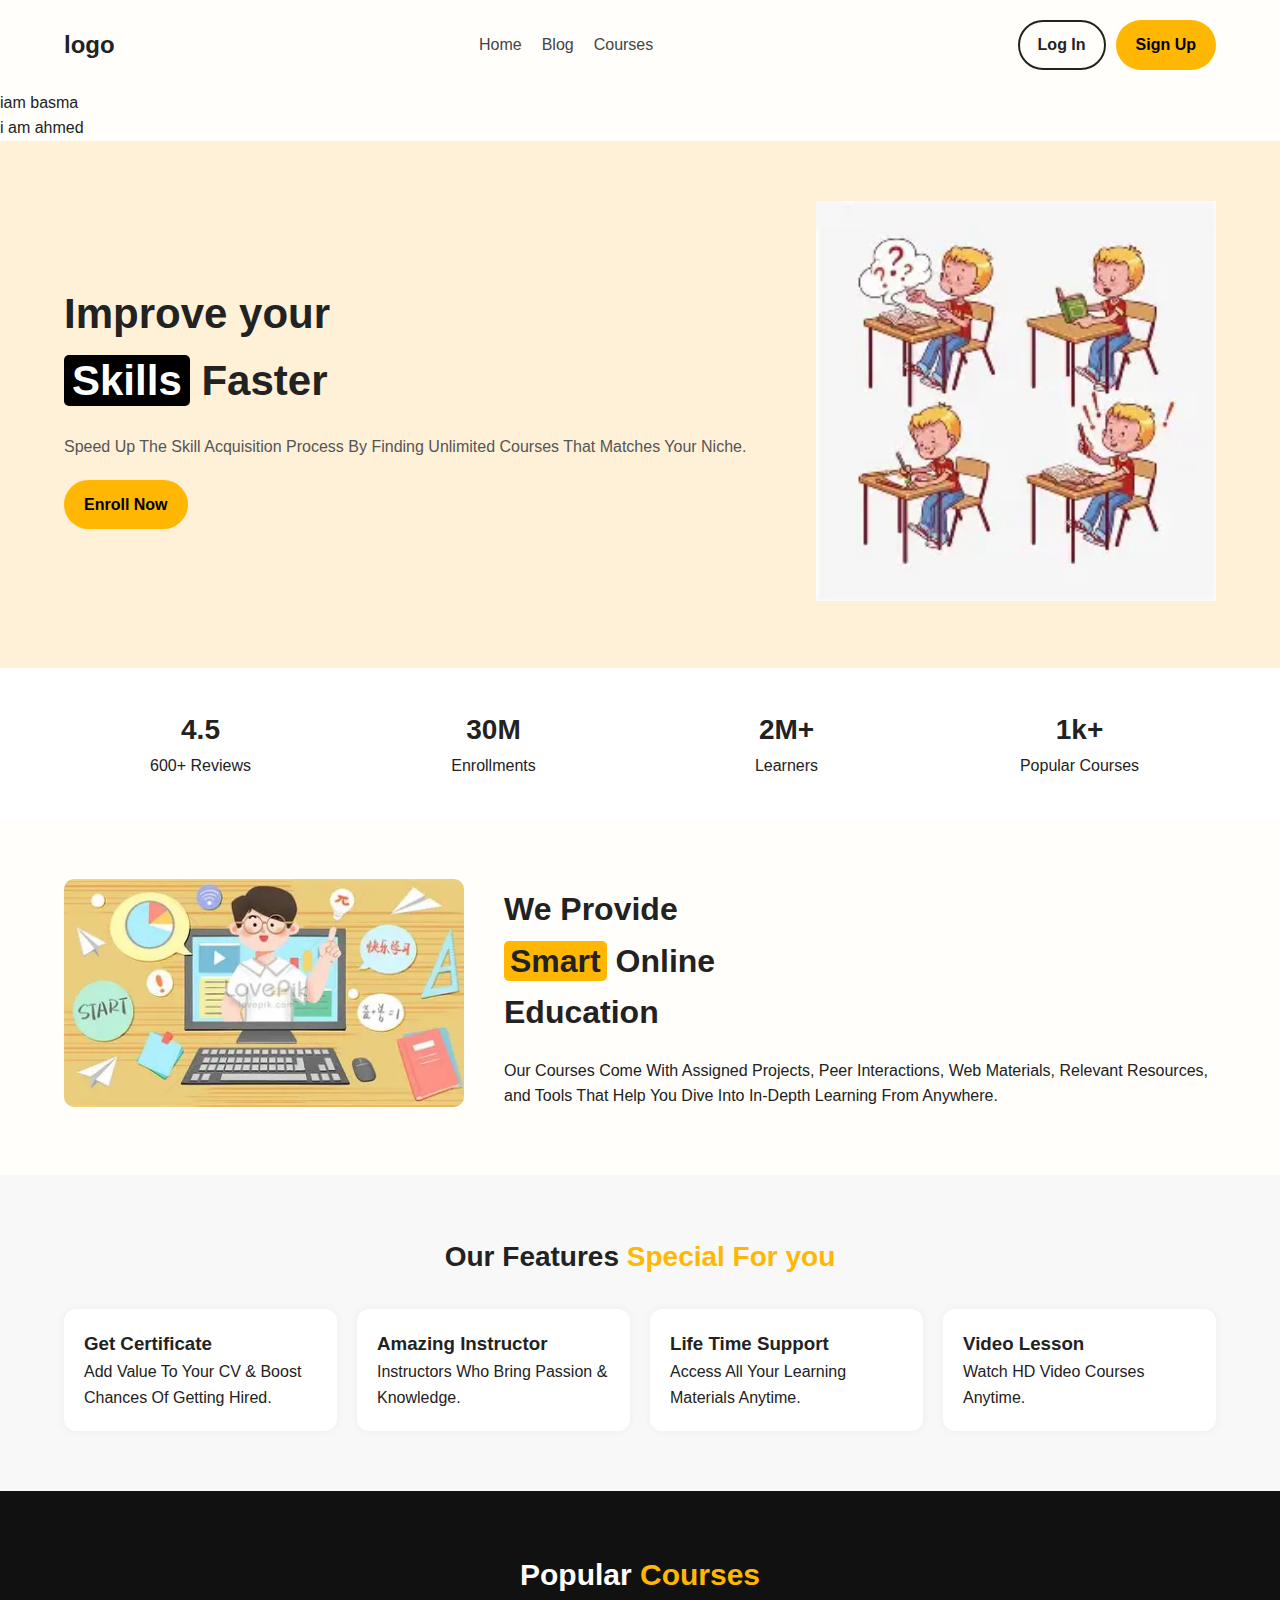
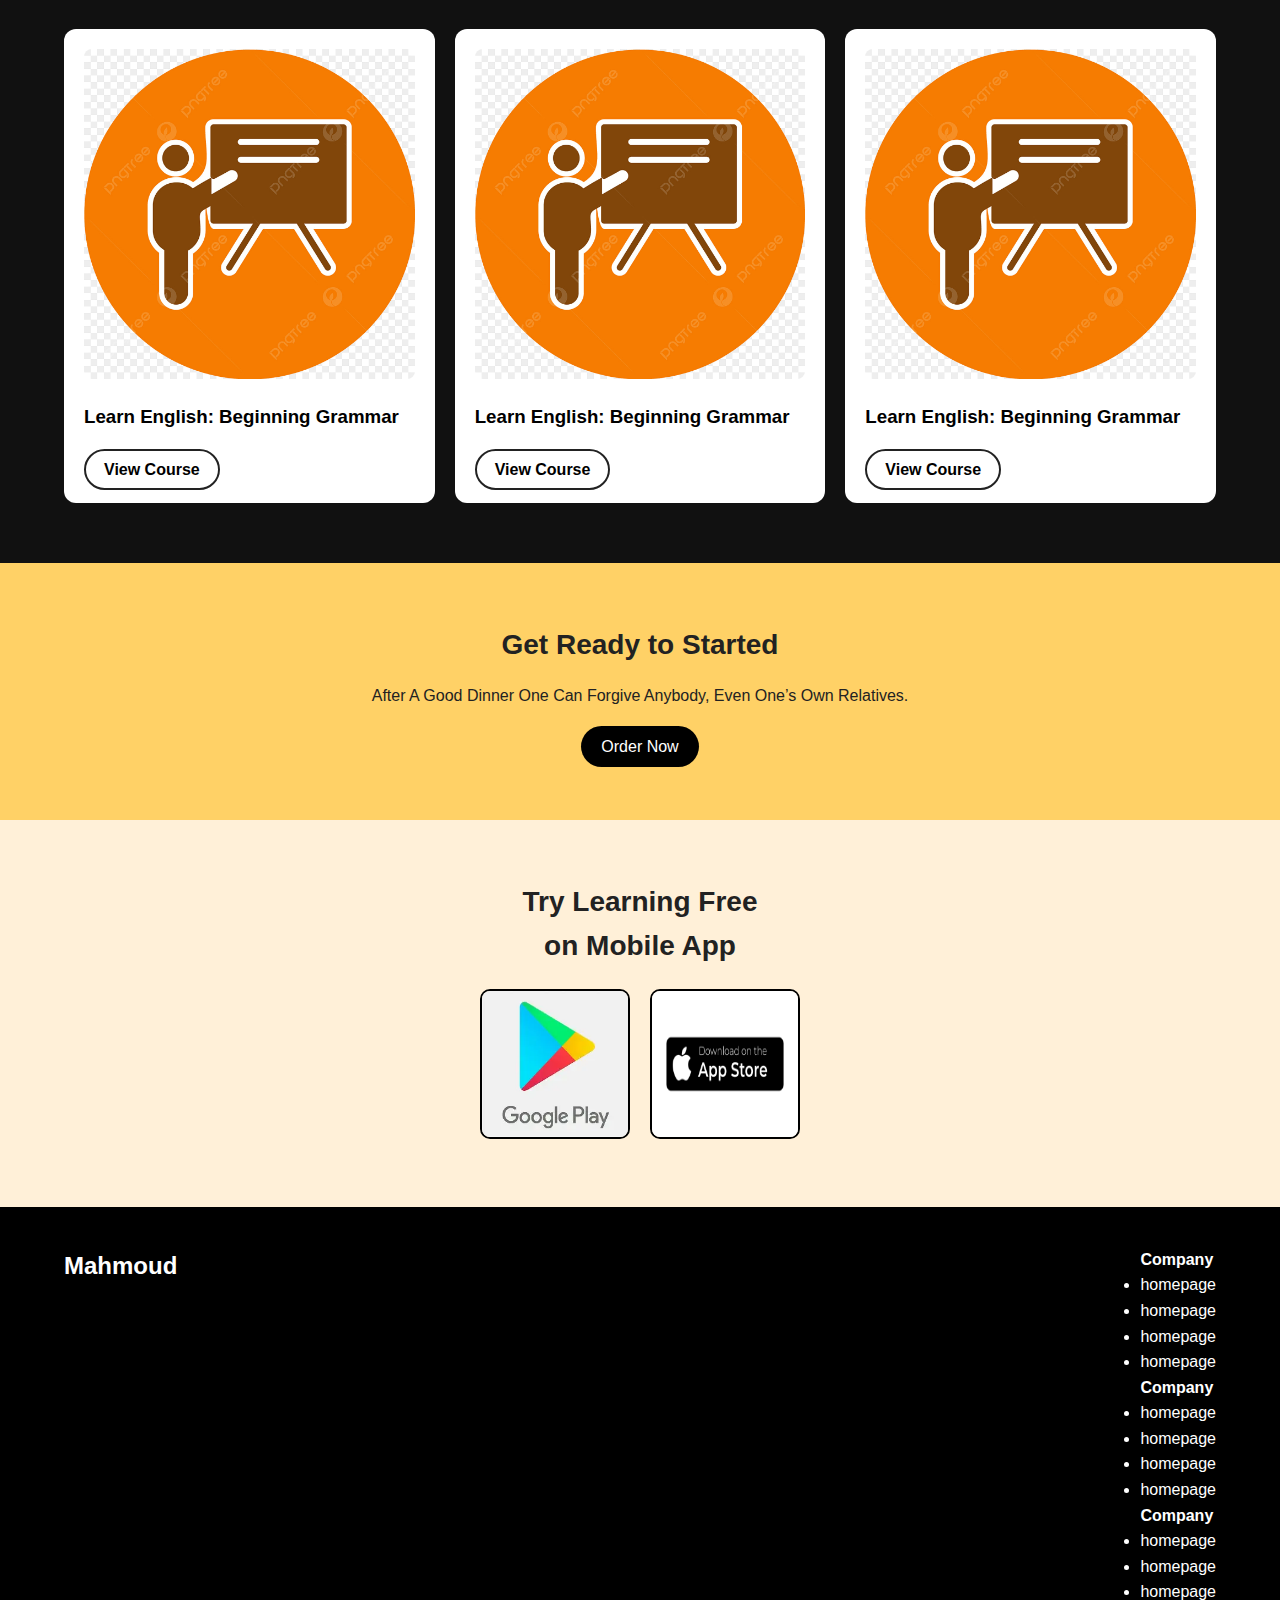
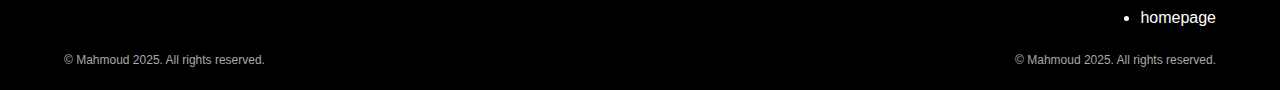
<file: index.html>
<!DOCTYPE html>
<html lang="en">
<head>
  <meta charset="UTF-8" />
  <meta name="viewport" content="width=device-width, initial-scale=1.0"/>
  <title>Education Landing Page</title>
  <link rel="icon" href="https://cdn-icons-png.flaticon.com/32/3135/3135755.png" type="image/png">
  <link rel="stylesheet" href="style.css"/>
</head>
<body>

  <header class="header">
    <div class="container header__nav">
      <div class="header__logo">logo</div>
      <nav>
        <ul class="header__menu">
          <li><a href="#">Home</a></li>
          <li><a href="#">Blog</a></li>
          <li><a href="#">Courses</a></li>
        </ul>
      </nav>
      <div class="header__actions">
        <a href="login.html" class="btn-outline">Log In</a>
        <a href="signup.html" class="btn-primary">Sign Up</a>
      </div>
    </div>
  </header>
  <main>
    <p>iam basma </p>
    <p>i am ahmed</p>
  </main>

  <section class="hero">
    <div class="container hero__content">
      <div class="hero__text">
        <h1>Improve your <br> <span>Skills</span> Faster</h1>
        <p>Speed Up The Skill Acquisition Process By Finding Unlimited Courses That Matches Your Niche.</p>
        <a href="#" class="btn-primary">Enroll Now</a>
      </div>
      <div class="hero__image">
        <img src="img/OIP.webp" alt="Hero Image"/>
      </div>
    </div>
  </section>

  <section class="stats">
    <div class="container stats__grid">
      <div><strong>4.5</strong><p>600+ Reviews</p></div>
      <div><strong>30M</strong><p>Enrollments</p></div>
      <div><strong>2M+</strong><p>Learners</p></div>
      <div><strong>1k+</strong><p>Popular Courses</p></div>
    </div>
  </section>

  <section class="about">
    <div class="container about__content">
      <div class="about__image">
        <img src="img/download.webp" alt="Online Learning"/>
      </div>
      <div class="about__text">
        <h2>We Provide <br><span>Smart</span> Online <br> Education</h2>
        <p>Our Courses Come With Assigned Projects, Peer Interactions, Web Materials, Relevant Resources, and Tools That Help You Dive Into In-Depth Learning From Anywhere.</p>
      </div>
    </div>
  </section>

  <section class="features">
    <div class="container">
      <h2>Our Features <span>Special For you</span></h2>
      <div class="features__grid">
        <div class="features__item">
          <h3>Get Certificate</h3>
          <p>Add Value To Your CV & Boost Chances Of Getting Hired.</p>
        </div>
        <div class="features__item">
          <h3>Amazing Instructor</h3>
          <p>Instructors Who Bring Passion & Knowledge.</p>
        </div>
        <div class="features__item">
          <h3>Life Time Support</h3>
          <p>Access All Your Learning Materials Anytime.</p>
        </div>
        <div class="features__item">
          <h3>Video Lesson</h3>
          <p>Watch HD Video Courses Anytime.</p>
        </div>
      </div>
    </div>
  </section>

  <section class="courses">
    <div class="container">
      <h2>Popular <span>Courses</span></h2>
      <div class="courses__grid">
        <div class="courses__item">
          <img src="icon/pngtree-vector-teaching-icon-png-image_3998206.jpg" alt="Course 1"/>
          <h3>Learn English: Beginning Grammar</h3> <br>
          <a href="#" class="btn-outline">View Course</a>
        </div>
        <div class="courses__item">
          <img src="icon/pngtree-vector-teaching-icon-png-image_3998206.jpg" alt="Course 2"/>
          <h3>Learn English: Beginning Grammar</h3> <br>
          <a href="#" class="btn-outline">View Course</a>
        </div>
        <div class="courses__item">
          <img src="icon/pngtree-vector-teaching-icon-png-image_3998206.jpg" alt="Course 3"/>
          <h3>Learn English: Beginning Grammar</h3> <br>
          <a href="#" class="btn-outline">View Course</a>
        </div>
      </div>
    </div>
  </section>

  <section class="cta">
    <div class="container cta__box">
      <div class="cta__text">
        <h2>Get <span>Ready</span> to Started</h2>
        <p>After A Good Dinner One Can Forgive Anybody, Even One’s Own Relatives.</p> <br>
        <a href="#" class="btn-dark">Order Now</a>
      </div>
    </div>
  </section>

  <section class="app">
    <div class="container app__content">
      <h2>Try Learning Free <br/>on <span>Mobile App</span></h2>
      <div class="app__buttons">
        <a href="#"><img src="icon/OIP (1).webp" alt="Google Play"/></a>
        <a href="#"><img src="icon/download-application-button-apple-app-store-free-vector.jpg" alt="App Store"/></a>
      </div>
    </div>
  </section>

  <footer class="footer">
    <div class="container footer__grid">
      <div class="footer__logo">
        Mahmoud

      </div>
      <div class="linksparent"> 
              <div class="footer__links">
        <h4>Company</h4>
        <ul>
          <li><a href="#">homepage</a></li>
          <li><a href="#">homepage</a></li>
          <li><a href="#">homepage</a></li>
          <li><a href="#">homepage</a></li>
        </ul>
      </div>
      <div class="footer__links">
        <h4>Company</h4>
        <ul>
          <li><a href="#">homepage</a></li>
          <li><a href="#">homepage</a></li>
          <li><a href="#">homepage</a></li>
          <li><a href="#">homepage</a></li>
        </ul>
      </div>
      <div class="footer__links">
        <h4>Company</h4>
        <ul>
          <li><a href="#">homepage</a></li>
          <li><a href="#">homepage</a></li>
          <li><a href="#">homepage</a></li>
          <li><a href="#">homepage</a></li>
        </ul>
      </div>

      </div>

    </div>
    <div class="container footer__grid">
          <p class="footer__copy">© Mahmoud 2025. All rights reserved.</p>
          <p class="footer__copy copy2">© Mahmoud 2025. All rights reserved.</p>


    </div>
  </footer>

</body>
</html>
</file>
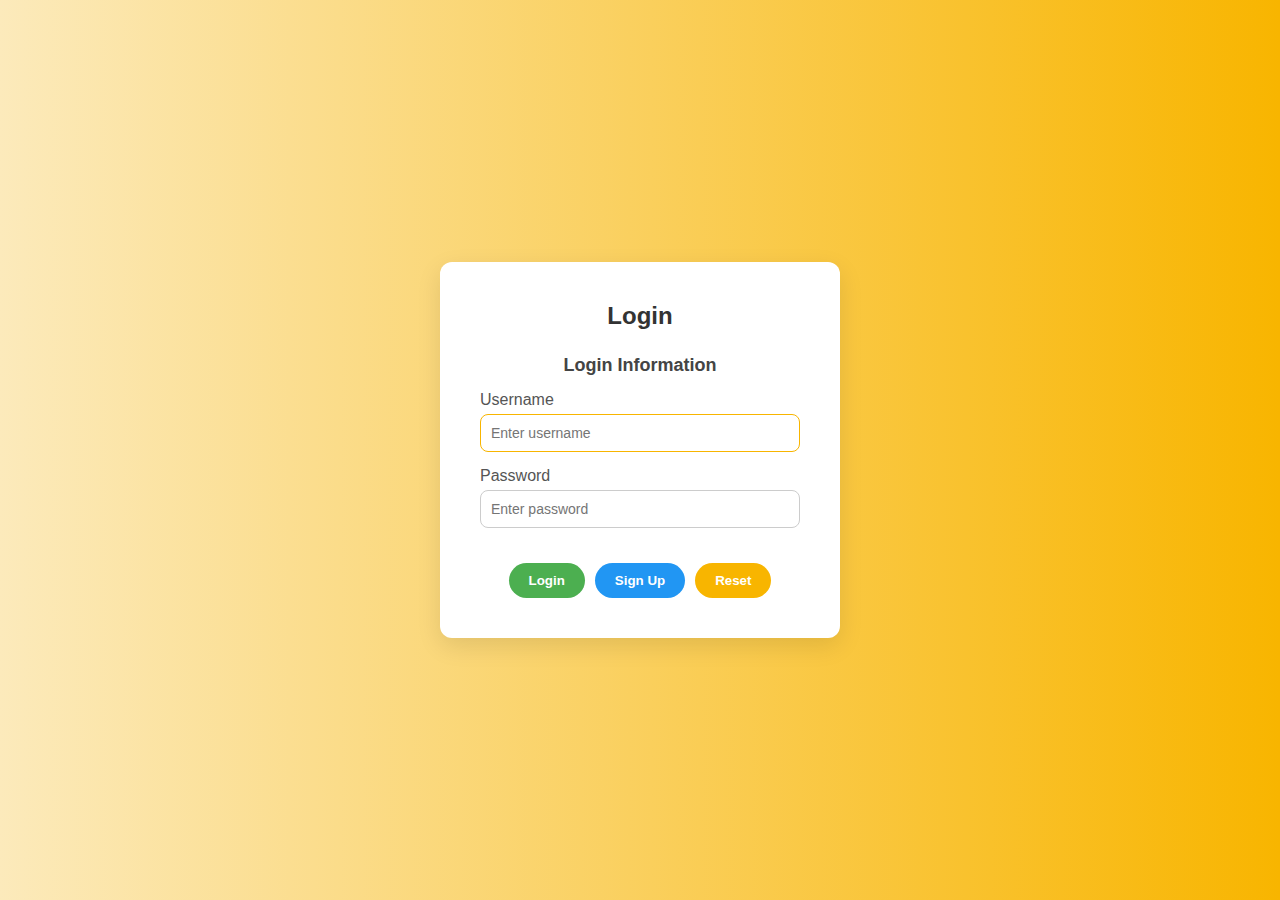
<file: login.html>
<!DOCTYPE html>
<html lang="en">
<head>
  <meta charset="UTF-8">
  <title>Login</title>
  <link rel="stylesheet" href="login-style.css">
</head>
<body>
  <div class="login-container">
    <h2>Login</h2>
    <form action="login.php" method="post" autocomplete="off">
      <fieldset>
        <legend>Login Information</legend>
        <div class="form-group">
          <label for="username">Username</label>
          <input type="text" id="username" name="username" placeholder="Enter username" required autofocus>
        </div>
        <div class="form-group">
          <label for="password">Password</label>
          <input type="password" id="password" name="password" placeholder="Enter password" required>
        </div>
      </fieldset>
      <div class="form-actions">
        <button type="submit">Login</button>
        <button formaction="signup.html" formnovalidate formmethod="get" type="submit">Sign Up</button>
        <input type="reset" value="Reset">
      </div>
    </form>
  </div>
</body>
</html>
</file>
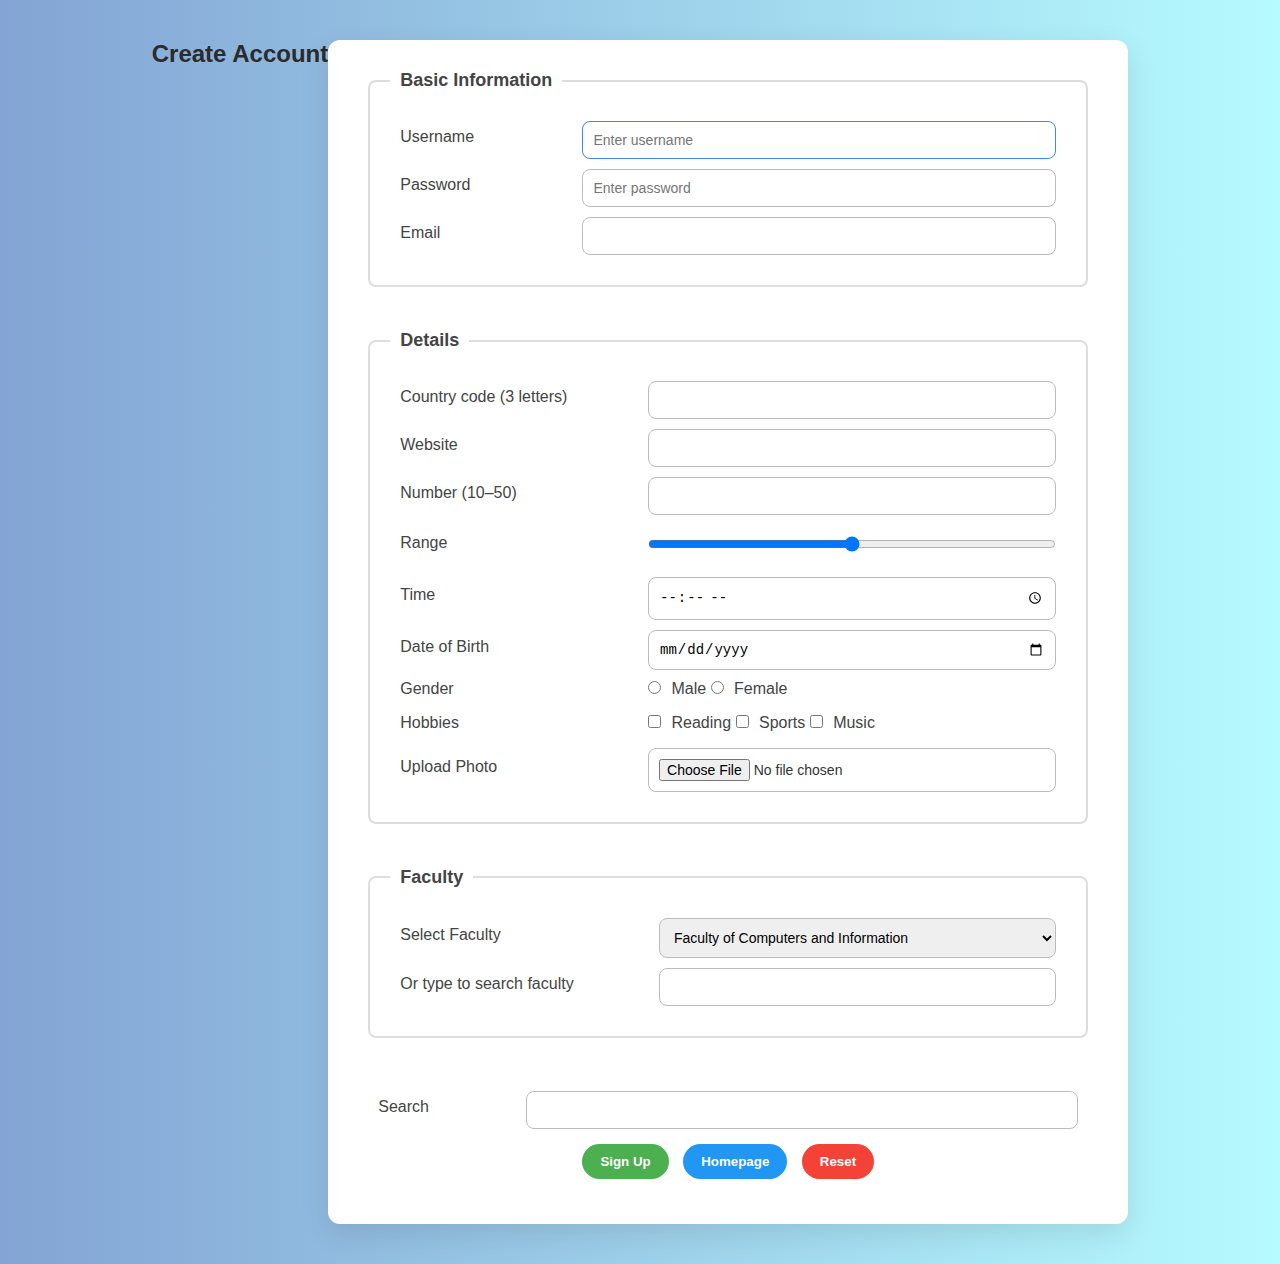
<file: signup.html>
<!DOCTYPE html>
<html lang="en">
<head>
  <meta charset="UTF-8">
  <title>Sign Up</title>
  <link rel="stylesheet" href="signup-style.css">
</head>
<body>
  <h2 align="center">Create Account</h2>
  <form action="signup.php" method="get" target="_blank" enctype="multipart/form-data" autocomplete="off">
    <fieldset>
      <legend>Basic Information</legend>
      <table>
        <tr>
          <td><label for="username">Username</label></td>
          <td><input type="text" id="username" name="username" placeholder="Enter username" required maxlength="10" minlength="2" autofocus></td>
        </tr>
        <tr>
          <td><label for="password">Password</label></td>
          <td><input type="password" id="password" name="password" placeholder="Enter password" required></td>
        </tr>
        <tr>
          <td><label for="email">Email</label></td>
          <td><input type="email" id="email" name="email" required></td>
        </tr>
      </table>
    </fieldset>
    <br>
    <fieldset>
      <legend>Details</legend>
      <table>
        <tr>
          <td><label for="country_code">Country code (3 letters)</label></td>
          <td><input type="text" id="country_code" name="country_code" pattern="[A-Za-z]{3}" title="Three letter country code"></td>
        </tr>
        <tr>
          <td><label for="url">Website</label></td>
          <td><input type="url" id="url" name="url"></td>
        </tr>
        <tr>
          <td><label for="number">Number (10–50)</label></td>
          <td><input type="number" id="number" name="number" min="10" max="50" step="2"></td>
        </tr>
        <tr>
          <td><label for="range">Range</label></td>
          <td><input type="range" id="range" name="range" min="0" max="100"></td>
        </tr>
        <tr>
          <td><label for="time">Time</label></td>
          <td><input type="time" id="time" name="time"></td>
        </tr>
        <tr>
          <td><label for="date">Date of Birth</label></td>
          <td><input type="date" id="date" name="dob"></td>
        </tr>
        <tr>
          <td><label>Gender</label></td>
          <td>
            <input type="radio" id="male" name="gender" value="male">
            <label for="male">Male</label>
            <input type="radio" id="female" name="gender" value="female">
            <label for="female">Female</label>
          </td>
        </tr>
        <tr>
          <td><label>Hobbies</label></td>
          <td>
            <input type="checkbox" id="reading" name="hobbies" value="Reading">
            <label for="reading">Reading</label>
            <input type="checkbox" id="sports" name="hobbies" value="Sports">
            <label for="sports">Sports</label>
            <input type="checkbox" id="music" name="hobbies" value="Music">
            <label for="music">Music</label>
          </td>
        </tr>
        <tr>
          <td><label for="photo">Upload Photo</label></td>
          <td><input type="file" id="photo" name="photo"></td>
        </tr>
      </table>
    </fieldset>
    <br>
    <fieldset>
      <legend>Faculty</legend>
      <table>
        <tr>
          <td><label for="faculty">Select Faculty</label></td>
          <td>
            <select id="faculty" name="faculty">
              <option value="cs">Faculty of Computers and Information</option>
              <option value="engineering">Faculty of Engineering</option>
              <option value="medicine">Faculty of Medicine</option>
            </select>
          </td>
        </tr>
        <tr>
          <td><label for="faculty-list">Or type to search faculty</label></td>
          <td>
            <input list="list1" id="faculty-list" name="faculty-list">
            <datalist id="list1">
              <option value="Faculty of Computers and Information">
              <option value="Faculty of Engineering">
              <option value="Faculty of Medicine">
            </datalist>
          </td>
        </tr>
      </table>
    </fieldset>
    <br>
    <table align="center">
      <tr>
        <td><label for="search">Search</label></td>
        <td><input type="search" id="search" name="search"></td>
      </tr>
      <tr>
        <td colspan="2" align="center">
          <button type="submit">Sign Up</button>
          <button formaction="index.html" formnovalidate formmethod="post" type="submit">Homepage</button>
          <input type="reset" value="Reset">
        </td>
      </tr>
    </table>
  </form>
</body>
</html>
</file>
<file: style.css>
* {
  margin: 0;
  padding: 0;
  box-sizing: border-box;
}

body {
  font-family: 'Segoe UI', sans-serif;
  line-height: 1.6;
  background-color: #fffefb;
  color: #222;
}

a {
  text-decoration: none;
  color: inherit;
}

.container {
  width: 90%;
  max-width: 1200px;
  margin: auto;
}

.btn-primary {
  background: #ffb703;
  color: #000;
  padding: 12px 20px;
  border-radius: 25px;
  font-weight: bold;
  display: inline-block;
}

.btn-outline {
  padding: 10px 18px;
  border: 2px solid #222;
  border-radius: 25px;
  font-weight: bold;
  transition: 0.3s;
}

.btn-outline:hover {
  background: #222;
  color: #fff;
}

.btn-dark {
  background-color: #000;
  color: #fff;
  padding: 12px 20px;
  border-radius: 25px;
}

.header {
  padding: 20px 0;
}

.header__nav {
  display: flex;
  justify-content: space-between;
  align-items: center;
}

.header__logo {
  font-size: 24px;
  font-weight: bold;
  color: #222;
}

.header__menu {
  display: flex;
  gap: 20px;
  list-style: none;
}

.header__menu a {
  font-weight: 500;
  color: #444;
}

.header__actions {
  display: flex;
  gap: 10px;
}

.hero {
  background-color: #fff0d8;
  padding: 60px 0;
}

.hero__content {
  display: flex;
  flex-wrap: wrap;
  align-items: center;
  justify-content: space-between;
  gap: 40px;
}

.hero__text {
  flex: 1;
}

.hero__text h1 {
  font-size: 42px;
  margin-bottom: 20px;
}

.hero__text h1 span {
  background: #000;
  color: #fff;
  padding: 2px 8px;
  border-radius: 5px;
}

.hero__text p {
  margin-bottom: 20px;
  color: #555;
}

.hero__image img {
  max-width: 100%;
  width: 400px;
}

.stats {
  background-color: #fff;
  padding: 40px 0;
}

.stats__grid {
  display: grid;
  grid-template-columns: repeat(auto-fit, minmax(150px, 1fr));
  text-align: center;
  gap: 20px;
}

.stats__grid strong {
  font-size: 28px;
  color: #222;
}

.about {
  padding: 60px 0;
}

.about__content {
  display: flex;
  flex-wrap: wrap;
  align-items: center;
  gap: 40px;
}

.about__image img {
  max-width: 100%;
  width: 400px;
  border-radius: 10px;
}

.about__text {
  flex: 1;
}

.about__text h2 {
  font-size: 32px;
  margin-bottom: 20px;
}

.about__text span {
  background-color: #ffb703;
  padding: 2px 6px;
  border-radius: 5px;
}

.features {
  background-color: #f8f8f8;
  padding: 60px 0;
  text-align: center;
}

.features h2 {
  font-size: 28px;
  margin-bottom: 30px;
}

.features span {
  color: #ffb703;
}

.features__grid {
  display: grid;
  grid-template-columns: repeat(auto-fit, minmax(220px, 1fr));
  gap: 20px;
  text-align: left;
}

.features__item {
  background: #fff;
  padding: 20px;
  border-radius: 12px;
  box-shadow: 0 0 10px rgba(0,0,0,0.05);
}

.courses {
  padding: 60px 0;
  background: #111;
  color: #fff;
  text-align: center;
}

.courses h2 {
  font-size: 30px;
  margin-bottom: 30px;
}

.courses span {
  color: #ffb703;
}

.courses__grid {
  display: grid;
  grid-template-columns: repeat(auto-fit, minmax(240px, 1fr));
  gap: 20px;
}

.courses__item {
  background: #fff;
  color: #000;
  padding: 20px;
  border-radius: 12px;
  text-align: left;
}

.courses__item img {
  max-width: 100%;
  border-radius: 8px;
  margin-bottom: 15px;
}

.cta {
  background: #ffd166;
  padding: 60px 0;
  text-align: center;
}

.cta__text h2 {
  font-size: 28px;
  margin-bottom: 15px;
}

.cta__text span {
  font-weight: bold;
}

.app {
  padding: 60px 0;
  background: #fff0d8;
  text-align: center;
}

.app h2 {
  font-size: 28px;
  margin-bottom: 20px;
}

.app__buttons {
  display: flex;
  justify-content: center;
  gap: 20px;
}

.app__buttons img {
  width: 150px;
  height: 150px;
  border-radius: 10px;
  border: 2px solid #000;
}

.footer {
  background: #000;
  color: #fff;
  padding: 40px 0 20px;
}

.footer__grid {
  display: flex;
  flex-wrap: wrap;
  justify-content: space-between;
  gap: 20px;
}

.footer__logo {
  font-size: 24px;
  font-weight: bold;
}

.footer__links div {
  font-size: 14px;
  line-height: 1.8;
}

.footer__copy {
  text-align: center;
  font-size: 12px;
  margin-top: 20px;
  color: #aaa;
}

@media (max-width: 768px) {
  .header__menu {
    flex-direction: column;
    gap: 10px;
    align-items: center;
  }
  .hero__content {
    flex-direction: column;
    text-align: center;
  }
  .about__content {
    flex-direction: column;
    text-align: center;
  }
  .features__grid,
  .courses__grid {
    grid-template-columns: 1fr;
  }
  .app__buttons {
    flex-direction: column;
  }
}
</file>
<file: signup-style.css>
* {
    margin: 0;
    padding: 0;
    box-sizing: border-box;
  }
  
  body {
    font-family: 'Segoe UI', sans-serif;
    background: linear-gradient(to right, #83a4d4, #b6fbff);
    display: flex;
    justify-content: center;
    align-items: start;
    padding: 40px 20px;
    color: #333;
  }
  
  /* Container Styling */
  form {
    background: #fff;
    padding: 30px 40px;
    border-radius: 12px;
    box-shadow: 0 10px 30px rgba(0, 0, 0, 0.1);
    max-width: 800px;
    width: 100%;
  }
  
  h2 {
    text-align: center;
    margin-bottom: 25px;
    color: #2b2b2b;
  }
  
  /* Fieldset + Legends */
  fieldset {
    border: 2px solid #ddd;
    border-radius: 8px;
    padding: 20px;
    margin-bottom: 25px;
  }
  
  legend {
    padding: 0 10px;
    font-weight: bold;
    font-size: 18px;
    color: #444;
  }
  
  /* Tables inside form */
  table {
    width: 100%;
    border-spacing: 10px;
  }
  
  label {
    display: inline-block;
    margin-bottom: 6px;
    font-weight: 500;
    color: #444;
  }
  
  input[type="text"],
  input[type="password"],
  input[type="email"],
  input[type="number"],
  input[type="url"],
  input[type="date"],
  input[type="time"],
  input[type="search"],
  input[type="range"],
  input[list],
  select,
  input[type="file"] {
    width: 100%;
    padding: 10px;
    border: 1px solid #bbb;
    border-radius: 8px;
    transition: border 0.3s;
    font-size: 14px;
  }
  
  input:focus,
  select:focus {
    border-color: #4285f4;
    outline: none;
  }
  
  /* Radio & Checkbox */
  input[type="radio"],
  input[type="checkbox"] {
    margin-right: 6px;
  }
  
  /* Buttons */
  button,
  input[type="reset"] {
    padding: 10px 18px;
    border: none;
    border-radius: 25px;
    font-weight: bold;
    margin: 5px;
    cursor: pointer;
    transition: 0.3s;
  }
  
  button[type="submit"] {
    background-color: #4caf50;
    color: white;
  }
  
  button[formaction] {
    background-color: #2196f3;
    color: white;
  }
  
  input[type="reset"] {
    background-color: #f44336;
    color: white;
  }
  
  button:hover,
  input[type="reset"]:hover {
    opacity: 0.85;
  }
  
  /* Responsive Adjustments */
  @media (max-width: 768px) {
    form {
      padding: 20px;
    }
  
    table {
      display: block;
    }
  
    table tr {
      display: flex;
      flex-direction: column;
      margin-bottom: 15px;
    }
  
    table td {
      width: 100%;
    }
  }
</file>
<file: login-style.css>
/* Reset basic styles */
* {
    margin: 0;
    padding: 0;
    box-sizing: border-box;
  }
  
  body {
    background: linear-gradient(to right, #fceabb, #f8b500);
    font-family: 'Segoe UI', sans-serif;
    height: 100vh;
    display: flex;
    justify-content: center;
    align-items: center;
  }
  
  /* Container */
  .login-container {
    background-color: #fff;
    padding: 40px;
    border-radius: 12px;
    box-shadow: 0 8px 25px rgba(0,0,0,0.1);
    width: 100%;
    max-width: 400px;
    text-align: center;
  }
  
  .login-container h2 {
    margin-bottom: 25px;
    color: #333;
  }
  
  /* Form */
  form {
    width: 100%;
  }
  
  fieldset {
    border: none;
    margin-bottom: 20px;
  }
  
  legend {
    font-weight: bold;
    font-size: 18px;
    margin-bottom: 15px;
    color: #444;
  }
  
  .form-group {
    margin-bottom: 15px;
    text-align: left;
  }
  
  label {
    display: block;
    margin-bottom: 5px;
    color: #555;
  }
  
  input[type="text"],
  input[type="password"] {
    width: 100%;
    padding: 10px;
    border: 1px solid #ccc;
    border-radius: 8px;
    font-size: 14px;
    transition: 0.3s;
  }
  
  input[type="text"]:focus,
  input[type="password"]:focus {
    border-color: #f8b500;
    outline: none;
  }
  
  /* Buttons */
  .form-actions {
    display: flex;
    flex-wrap: wrap;
    gap: 10px;
    justify-content: center;
    margin-top: 10px;
  }
  
  button,
  input[type="reset"] {
    padding: 10px 20px;
    border: none;
    background-color: #f8b500;
    color: #fff;
    border-radius: 25px;
    font-weight: bold;
    cursor: pointer;
    transition: background 0.3s;
  }
  
  button:hover,
  input[type="reset"]:hover {
    background-color: #d49100;
  }
  
  button[type="submit"] {
    background-color: #4caf50;
  }
  
  button[type="submit"]:hover {
    background-color: #3e8e41;
  }
  
  button[formaction] {
    background-color: #2196f3;
  }
  
  button[formaction]:hover {
    background-color: #0b7dda;
  }
</file>
